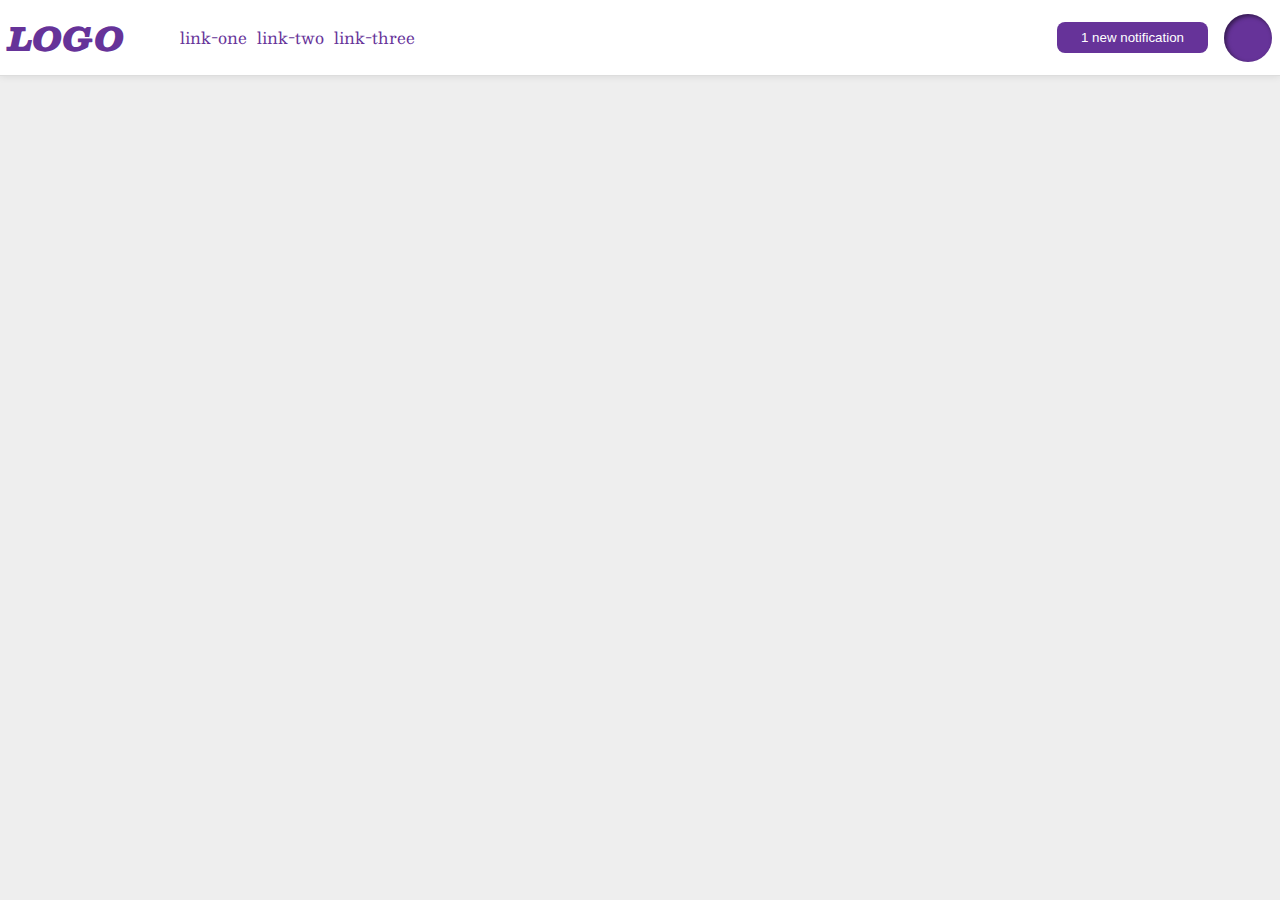
<file: flex/03-flex-header-2/index.html>
<!DOCTYPE html>
<html lang="en">
  <head>
    <meta charset="UTF-8">
    <meta http-equiv="X-UA-Compatible" content="IE=edge">
    <meta name="viewport" content="width=device-width, initial-scale=1.0">
    <title>Flex Header 2</title>
    <link rel="stylesheet" href="style.css">
  </head>
  <body>
    <div class="header">
      <div class="left">
        <div class="logo">
          LOGO
        </div>
        <ul class="links">
          <li><a href="google.com">link-one</a></li>
          <li><a href="google.com">link-two</a></li>
          <li><a href="google.com">link-three</a></li>
        </ul>
      </div>
      <div class="right">
        <button class="notifications">
          1 new notification
        </button>
        <div class="profile-image"></div>
      </div>
    </div>
  </body>
</html>
</file>
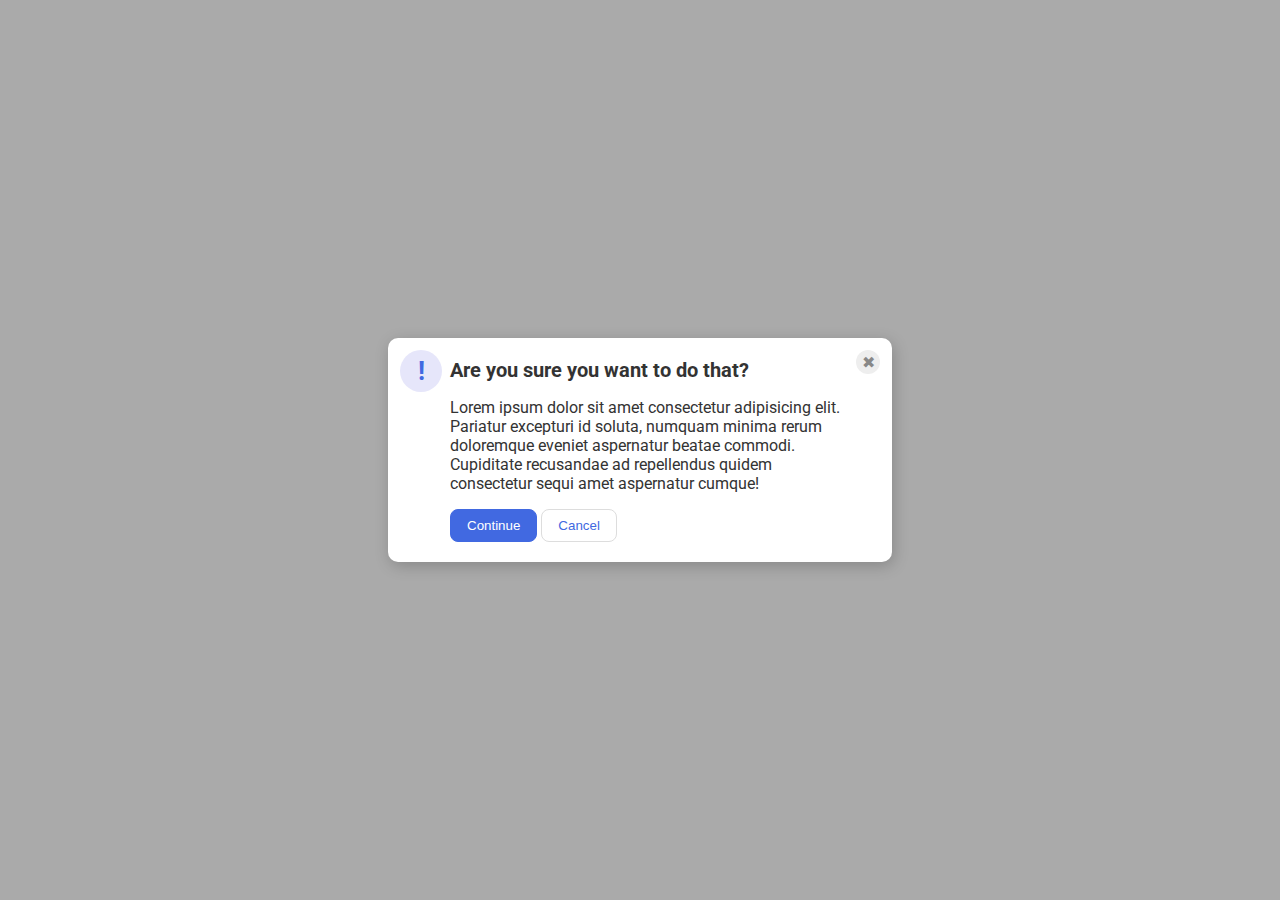
<file: flex/05-flex-modal/index.html>
<!DOCTYPE html>
<html lang="en">
  <head>
    <meta charset="UTF-8">
    <meta http-equiv="X-UA-Compatible" content="IE=edge">
    <meta name="viewport" content="width=device-width, initial-scale=1.0">
    <link rel="stylesheet" href="style.css">
    <title>Modal</title>
  </head>
  <body>
    <div class="modal">
      <div class="icon">!</div>
      <div class="section">
        <div class="header">Are you sure you want to do that?</div>
        <div class="text">Lorem ipsum dolor sit amet consectetur adipisicing elit. Pariatur excepturi id soluta, numquam minima rerum doloremque eveniet aspernatur beatae commodi. Cupiditate recusandae ad repellendus quidem consectetur sequi amet aspernatur cumque!</div>
        <div class="buttons">
          <button class="continue">Continue</button>
          <button class="cancel">Cancel</button>
        </div>
      </div>
      <div class="close-button">✖</div>
    </div>
  </body>
</html>
</file>
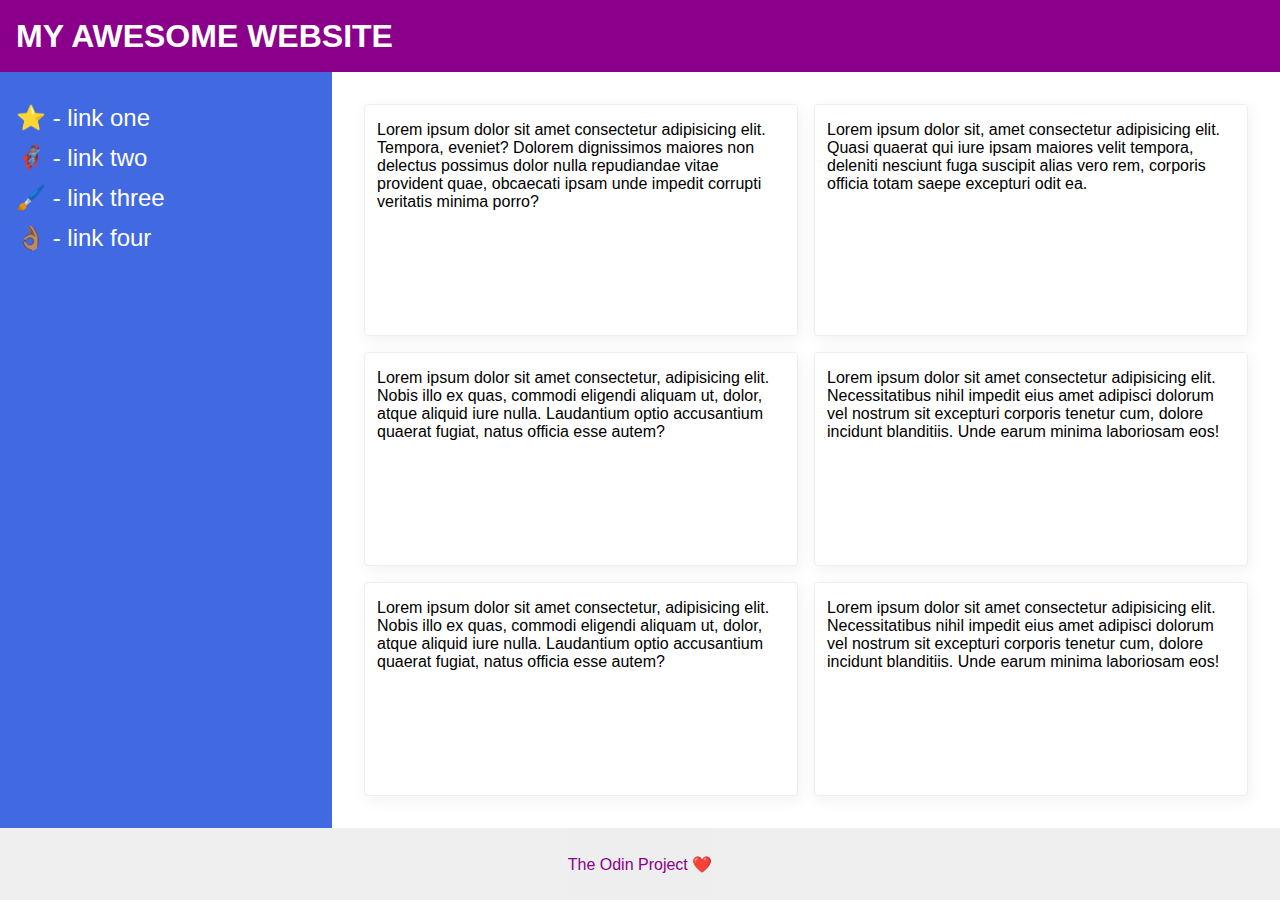
<file: flex/07-flex-layout-2/index.html>
<!DOCTYPE html>
<html lang="en">
  <head>
    <meta charset="UTF-8">
    <meta http-equiv="X-UA-Compatible" content="IE=edge">
    <meta name="viewport" content="width=device-width, initial-scale=1.0">
    <title>The Holy Grail</title>
    <link rel="stylesheet" href="style.css">
  </head>
  <body>
    <div class="top">
      <div class="header">
        MY AWESOME WEBSITE
      </div>
    </div>
    
    <div class="center">
      <div class="sidebar">
        <ul>
          <li><a href="#">⭐ - link one</a></li>
          <li><a href="#">🦸🏽‍♂️ - link two</a></li>
          <li><a href="#">🖌️ - link three</a></li>
          <li><a href="#">👌🏽 - link four</a></li>
        </ul>
      </div>
      <div class="content">
        <div class="card">Lorem ipsum dolor sit amet consectetur adipisicing elit. Tempora, eveniet? Dolorem dignissimos maiores non delectus possimus dolor nulla repudiandae vitae provident quae, obcaecati ipsam unde impedit corrupti veritatis minima porro?</div>
        <div class="card">Lorem ipsum dolor sit, amet consectetur adipisicing elit. Quasi quaerat qui iure ipsam maiores velit tempora, deleniti nesciunt fuga suscipit alias vero rem, corporis officia totam saepe excepturi odit ea.</div>
        <div class="card">Lorem ipsum dolor sit amet consectetur, adipisicing elit. Nobis illo ex quas, commodi eligendi aliquam ut, dolor, atque aliquid iure nulla. Laudantium optio accusantium quaerat fugiat, natus officia esse autem?</div>
        <div class="card">Lorem ipsum dolor sit amet consectetur adipisicing elit. Necessitatibus nihil impedit eius amet adipisci dolorum vel nostrum sit excepturi corporis tenetur cum, dolore incidunt blanditiis. Unde earum minima laboriosam eos!</div>
        <div class="card">Lorem ipsum dolor sit amet consectetur, adipisicing elit. Nobis illo ex quas, commodi eligendi aliquam ut, dolor, atque aliquid iure nulla. Laudantium optio accusantium quaerat fugiat, natus officia esse autem?</div>
        <div class="card">Lorem ipsum dolor sit amet consectetur adipisicing elit. Necessitatibus nihil impedit eius amet adipisci dolorum vel nostrum sit excepturi corporis tenetur cum, dolore incidunt blanditiis. Unde earum minima laboriosam eos!</div>
      </div>
    </div>

    <div class="bottom">
      <div class="footer">
        The Odin Project ❤️
      </div>
    </div>
  </body>
</html>
</file>
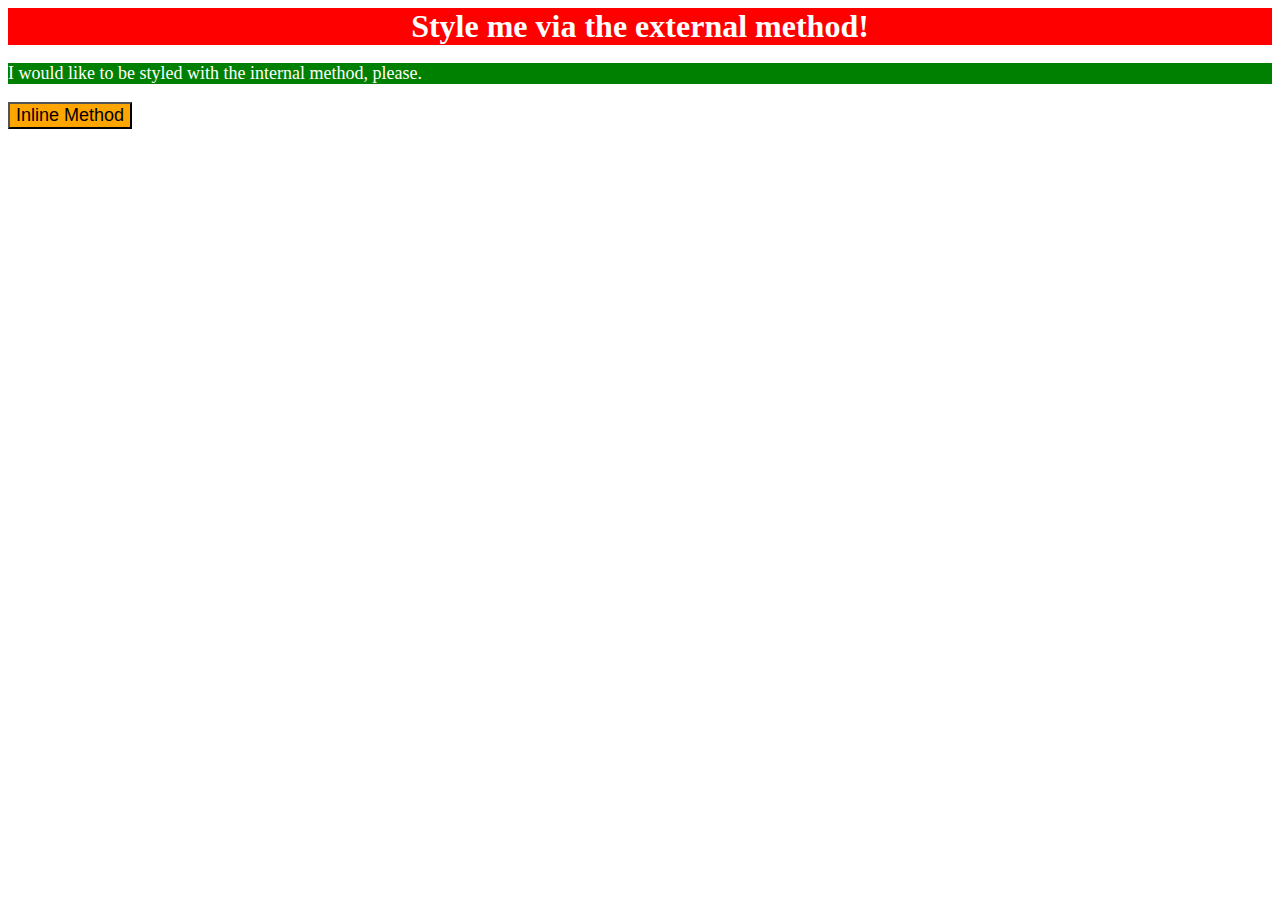
<file: foundations/01-css-methods/index.html>
<!DOCTYPE html>
<html lang="en">
  <head>
    <meta charset="UTF-8">
    <meta http-equiv="X-UA-Compatible" content="IE=edge">
    <meta name="viewport" content="width=device-width, initial-scale=1.0">
    <title>Methods for Adding CSS</title>
    <link rel="stylesheet" href="styles.css">
    <style>
      p {
        background-color: green;
        color: white;
        font-size: 18px;;
      }
    </style>
  </head>
  <body>
    <div>Style me via the external method!</div>
    <p>I would like to be styled with the internal method, please.</p>
    <button style="background-color: orange; font-size: 18px;">Inline Method</button>
  </body>
</html>
</file>
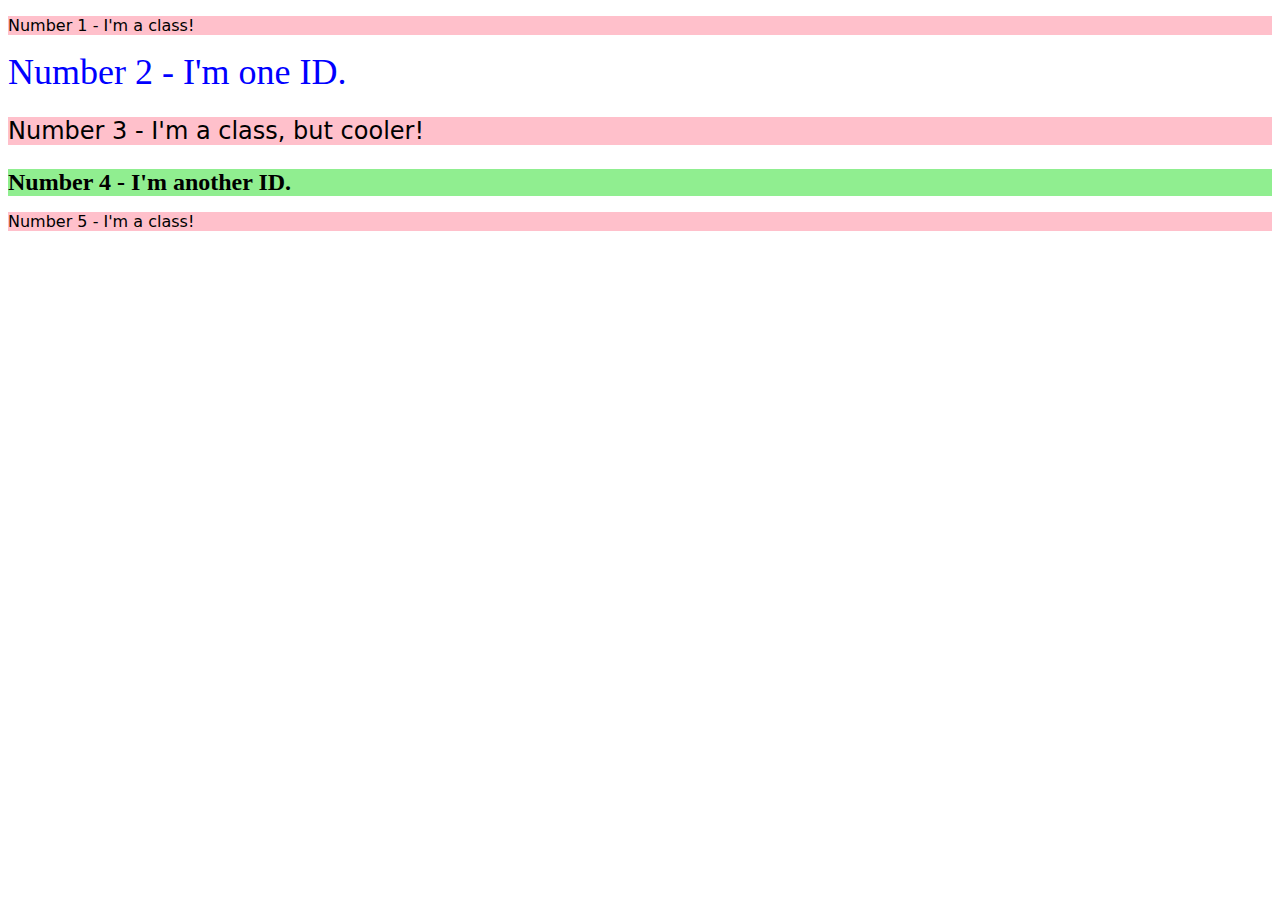
<file: foundations/02-class-id-selectors/index.html>
<!DOCTYPE html>
<html lang="en">
  <head>
    <meta charset="UTF-8">
    <meta http-equiv="X-UA-Compatible" content="IE=edge">
    <meta name="viewport" content="width=device-width, initial-scale=1.0">
    <title>Class and ID Selectors</title>
    <link rel="stylesheet" href="style.css">
  </head>
  <body>
    <p>Number 1 - I'm a class!</p>
    <div id="second">Number 2 - I'm one ID.</div>
    <p class="third">Number 3 - I'm a class, but cooler!</p>
    <div id="fourth">Number 4 - I'm another ID.</div>
    <p>Number 5 - I'm a class!</p>
  </body>
</html>
</file>
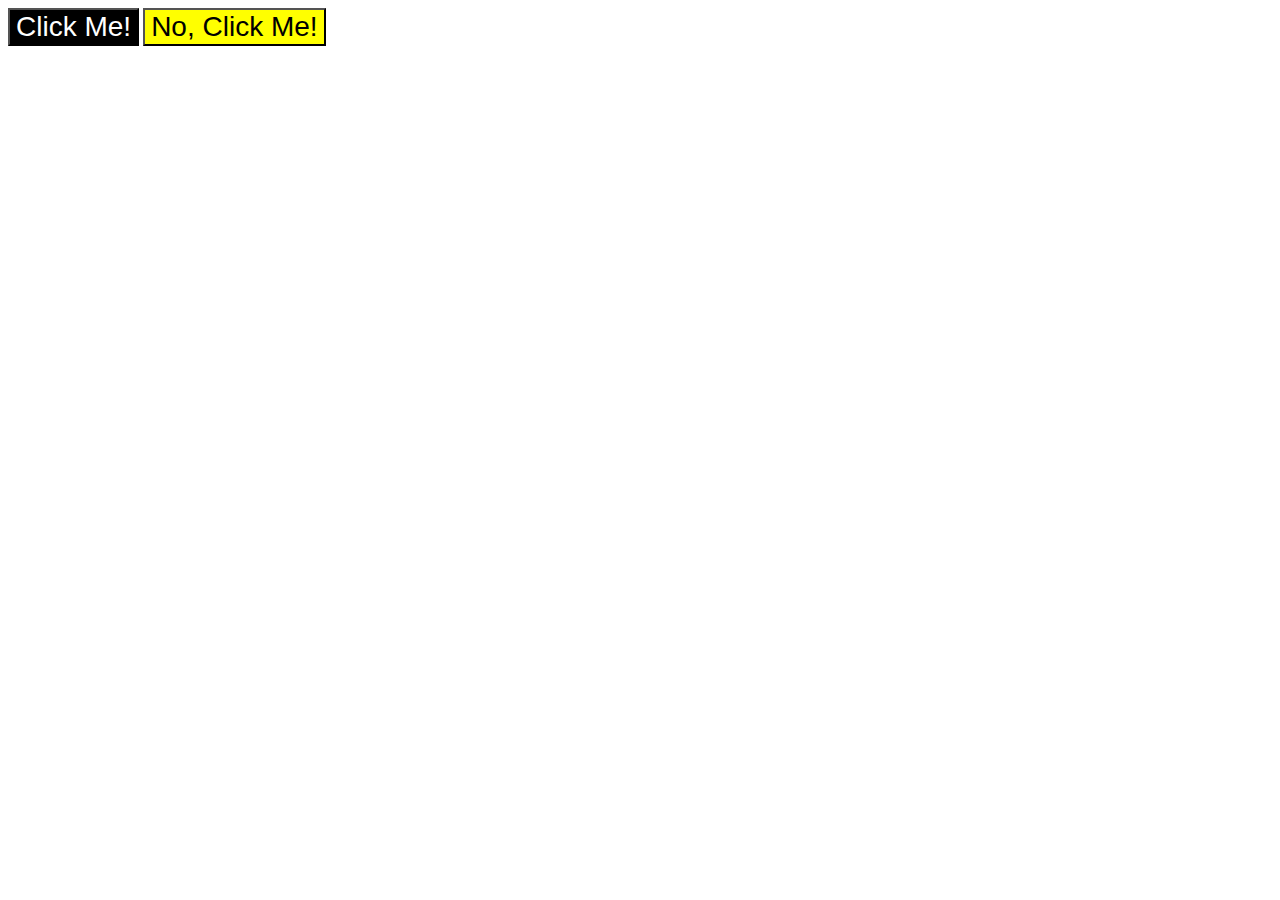
<file: foundations/03-grouping-selectors/index.html>
<!DOCTYPE html>
<html lang="en">
  <head>
    <meta charset="UTF-8">
    <meta http-equiv="X-UA-Compatible" content="IE=edge">
    <meta name="viewport" content="width=device-width, initial-scale=1.0">
    <title>Grouping Selectors</title>
    <link rel="stylesheet" href="style.css">
  </head>
  <body>
    <button class="clickMe both">Click Me!</button>
    <button class="noClickMe both">No, Click Me!</button>
  </body>
</html>
</file>
<file: flex/03-flex-header-2/style.css>
/* this is some magical font-importing.  
you'll learn about it later. */
@import url('https://fonts.googleapis.com/css2?family=Besley:ital,wght@0,400;1,900&display=swap');

body {
  margin: 0;
  background: #eee;
  font-family: Besley, serif;
}

.header {
  background: white;
  border-bottom: 1px solid #ddd;
  box-shadow: 0 0 8px rgba(0,0,0,.1);
  padding: 8px;
  display: flex;
  align-items: center;
  justify-content: space-between;
}

.profile-image {
  background: rebeccapurple;
  box-shadow: inset 2px 2px 4px rgba(0,0,0,.5);
  border-radius: 50%;
  width: 48px;
  height:  48px;
}

.logo {
  color: rebeccapurple;
  font-size: 32px;
  font-weight: 900;
  font-style: italic;
}

button {
  border: none;
  border-radius: 8px;
  background: rebeccapurple;
  color: white;
  padding: 8px 24px;
}

a {
  /* this removes the line under our links */
  text-decoration: none;
  color: rebeccapurple;
}

ul {
  list-style-type: none;
  display: flex;
  gap: 10px;
}

.left,
.right {
  display: flex;
  align-items: center;
  gap: 16px;
}
</file>
<file: flex/05-flex-modal/style.css>
@import url('https://fonts.googleapis.com/css2?family=Roboto:wght@400;700&display=swap');

html, body {
  height: 100%;
}

body {
  font-family: Roboto, sans-serif;
  margin: 0;
  background: #aaa;
  color: #333;
  /* I'll give you this one for free lol */
  display: flex;
  align-items: center;
  justify-content: center;
}

.modal {
  background: white;
  width: 480px;
  border-radius: 10px;
  box-shadow: 2px 4px 16px rgba(0,0,0,.2);
  display: flex;
  padding: 12px;
  gap: 8px;
}

.icon {
  color: royalblue;
  font-size: 26px;
  font-weight: 700;
  background: lavender;
  width: 42px;
  height: 42px;
  border-radius: 50%;
  display: flex;
  align-items: center;
  justify-content: center;
  flex-shrink: 0;
}

.close-button {
  background: #eee;
  border-radius: 50%;
  color: #888;
  font-weight: 400;
  font-size: 16px;
  height: 24px;
  width: 24px;
  display: flex;
  align-items: center;
  justify-content: center;
  flex-shrink: 0;
}

button {
  padding: 8px 16px;
  border-radius: 8px;
}

button.continue {
  background: royalblue;
  border: 1px solid royalblue;
  color: white;
}

button.cancel {
  background: white;
  border: 1px solid #ddd;
  color: royalblue;
}

.header {
  font-weight: bold;
  font-size: 20px;
}

.section {
  display: flex;
  flex-direction: column;
  align-items: baseline;
  justify-content: space-around;
  height: 200px;
}

.buttons {
  display: flex;
  gap: 4px;
}
</file>
<file: flex/07-flex-layout-2/style.css>
body {
  font-family: -apple-system, BlinkMacSystemFont, 'Segoe UI', Roboto, Oxygen, Ubuntu, Cantarell, 'Open Sans', 'Helvetica Neue', sans-serif;
  margin: 0;
  min-height: 100vh;
  display: flex;
  flex-direction: column;
}

.center {
  display: flex;
  flex-grow: 1;
}

.content {
  display: flex;
  padding: 32px;
  flex-wrap: wrap;
  gap: 16px;
}

.header {
  height: 72px;
  background: darkmagenta;
  color: white;
  display: flex;
  align-items: center;
  font-size: 32px;
  font-weight: 900;
  padding: 0px 16px;
}

.footer {
  height: 72px;
  background: #eee;
  color: darkmagenta;
  text-align: center;
  display: flex;
  align-items: center;
}

.sidebar {
  width: 300px;
  background: royalblue;
  flex-shrink: 0;
  padding: 16px;
}

.card {
  border: 1px solid #eee;
  box-shadow: 2px 4px 16px rgba(0,0,0,.06);
  border-radius: 4px;
  width: 300px;
  padding: 16px 12px;
  flex: 1 1 300px;
}

.top {
  background-color: darkmagenta;
  display: flex;
  align-items: center;
}

.bottom {
  background-color: #eeee;
  display: flex;
  flex-direction: column;
  align-items: center;
}

a {
  text-decoration: none;
  color: white;
  font-size: 24px;
}

ul {
  list-style: none;
  padding: 0;
  display: flex;
  flex-direction: column;
  gap: 12px;
}
</file>
<file: foundations/01-css-methods/styles.css>
div {
    background-color: red;
    color: white;
    font-size: 32px;
    text-align: center;
    font-weight: bold;
}
</file>
<file: foundations/02-class-id-selectors/style.css>
p {
    background-color: pink;
    font-family: 'Verdana', 'DejaVu Sans', sans-serif;
}

.third {
    font-size: 24px;
}

#second {
    color: blue;
    font-size: 36px;
}

#fourth {
    background-color: lightgreen;
    font-size: 24px;
    font-weight: bold;
}
</file>
<file: foundations/03-grouping-selectors/style.css>
.both.clickMe {
    background-color: black;
    color: white;
}

.both.noClickMe {
    background-color: yellow;
}

.both {
    font-size: 28px;
    font-family: "Helvetica", "Times New Roman" "sans-serif";
}
</file>
